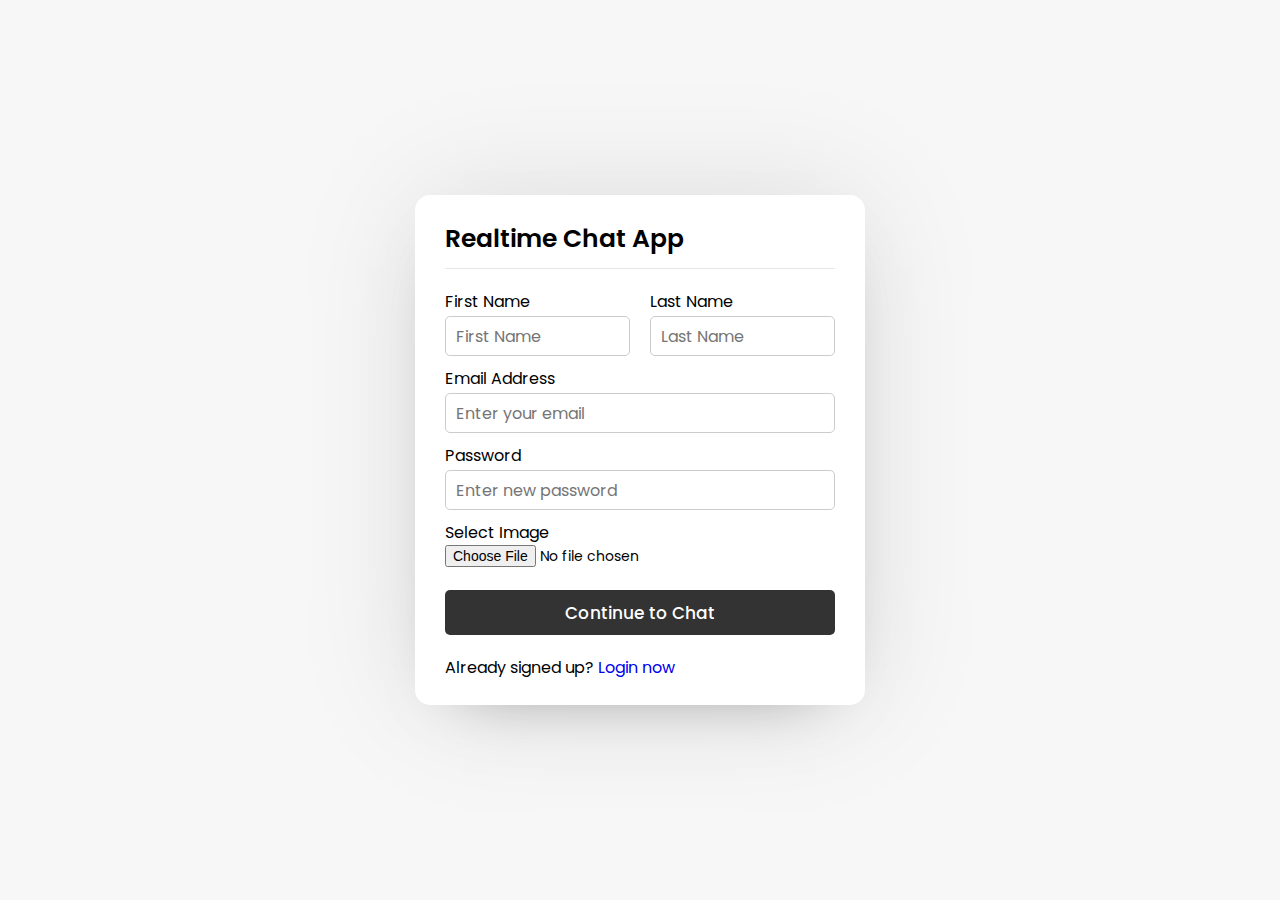
<file: index.html>
<!DOCTYPE html>
<html lang="en">

<head>
    <meta charset="UTF-8">
    <meta http-equiv="X-UA-Compatible" content="IE=edge">
    <meta name="viewport" content="width=device-width, initial-scale=1.0">
    <!-- CSS -->
    <link rel="stylesheet" href="style/style.css">
    <!-- ICON -->
    <link rel="stylesheet" href="https://use.fontawesome.com/releases/v5.15.4/css/all.css"
        integrity="sha384-DyZ88mC6Up2uqS4h/KRgHuoeGwBcD4Ng9SiP4dIRy0EXTlnuz47vAwmeGwVChigm" crossorigin="anonymous">
    <title>Chat Time | signup</title>
</head>

<body>
    <div class="wrapper">
        <section class="form login">
            <header>Realtime Chat App</header>
            <form action="#">
                <div class="error-txt">This is an error message</div>
                <div class="name-details">
                    <div class="field input">
                        <label>First Name</label>
                        <input type="text" placeholder="First Name">
                    </div>
                    <div class="field input">
                        <label>Last Name</label>
                        <input type="text" placeholder="Last Name">
                    </div>
                </div>
                <div class="field input">
                    <label>Email Address</label>
                    <input type="text" placeholder="Enter your email">
                </div>
                <div class="field input">
                    <label>Password</label>
                    <input type="password" placeholder="Enter new password">
                    <i class="far fa-eye"></i>
                </div>
                <div class="field image">
                    <label>Select Image</label>
                    <input type="file">
                </div>
                <div class="field button">
                    <input type="submit" value="Continue to Chat">
                </div>

            </form>
            <div class="link">
                Already signed up?
                <a href="#">Login now</a>
            </div>
        </section>
    </div>
    <script src="javascript/pass-show-hide.js"></script>
</body>

</html>
</file>
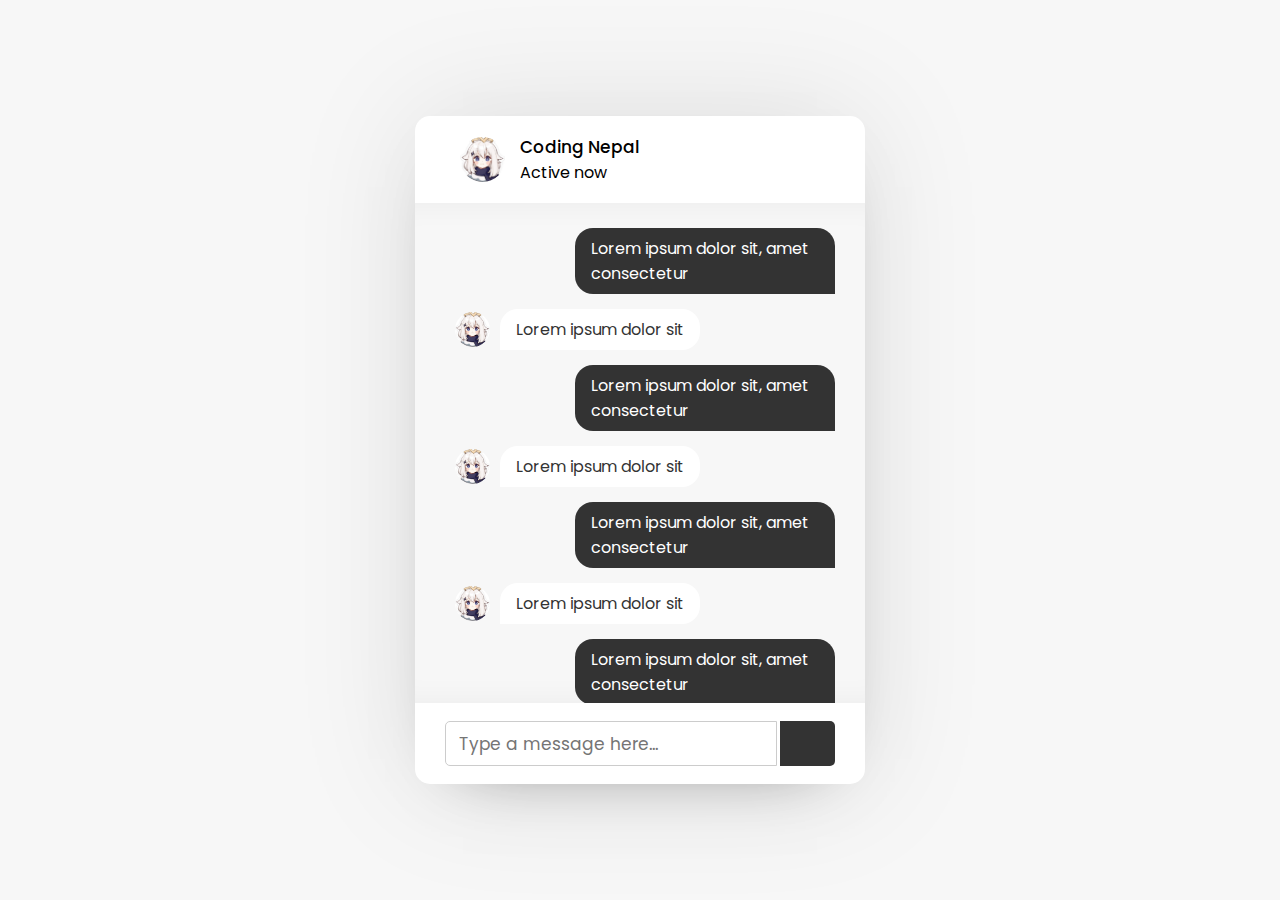
<file: chat.html>
<!DOCTYPE html>
<html lang="en">

<head>
    <meta charset="UTF-8">
    <meta http-equiv="X-UA-Compatible" content="IE=edge">
    <meta name="viewport" content="width=device-width, initial-scale=1.0">
    <!-- CSS -->
    <link rel="stylesheet" href="style/style.css">
    <!-- ICON -->
    <link rel="stylesheet" href="https://use.fontawesome.com/releases/v5.15.4/css/all.css"
        integrity="sha384-DyZ88mC6Up2uqS4h/KRgHuoeGwBcD4Ng9SiP4dIRy0EXTlnuz47vAwmeGwVChigm" crossorigin="anonymous">
    <title>Chat Time</title>
</head>

<body>
    <div class="wrapper">
        <section class="chat-area">
            <header>
                <a href="#" class="back-icon"><i class="fas fa-arrow-left"></i></a>
                <img src="img.jpg" alt="">
                <div class="details">
                    <span>Coding Nepal</span>
                    <p>Active now</p>
                </div>

            </header>
            <div class="chat-box">
                <div class="chat outgoing">
                    <div class="details">
                        <p>Lorem ipsum dolor sit, amet consectetur</p>
                    </div>
                </div>
                <div class="chat incoming">
                    <img src="img.jpg" alt="">
                    <div class="details">
                        <p>Lorem ipsum dolor sit</p>
                    </div>
                </div>

                <div class="chat outgoing">
                    <div class="details">
                        <p>Lorem ipsum dolor sit, amet consectetur</p>
                    </div>
                </div>
                <div class="chat incoming">
                    <img src="img.jpg" alt="">
                    <div class="details">
                        <p>Lorem ipsum dolor sit</p>
                    </div>
                </div>

                <div class="chat outgoing">
                    <div class="details">
                        <p>Lorem ipsum dolor sit, amet consectetur</p>
                    </div>
                </div>
                <div class="chat incoming">
                    <img src="img.jpg" alt="">
                    <div class="details">
                        <p>Lorem ipsum dolor sit</p>
                    </div>
                </div>

                <div class="chat outgoing">
                    <div class="details">
                        <p>Lorem ipsum dolor sit, amet consectetur</p>
                    </div>
                </div>
                <div class="chat incoming">
                    <img src="img.jpg" alt="">
                    <div class="details">
                        <p>Lorem ipsum dolor sit</p>
                    </div>
                </div>
            </div>
            <form action="#" class="typing-area">
                <input type="text" placeholder="Type a message here...">
                <button>
                    <i class="fab fa-telegram-plane"></i>
                </button>
            </form>
        </section>
    </div>
</body>

</html>
</file>
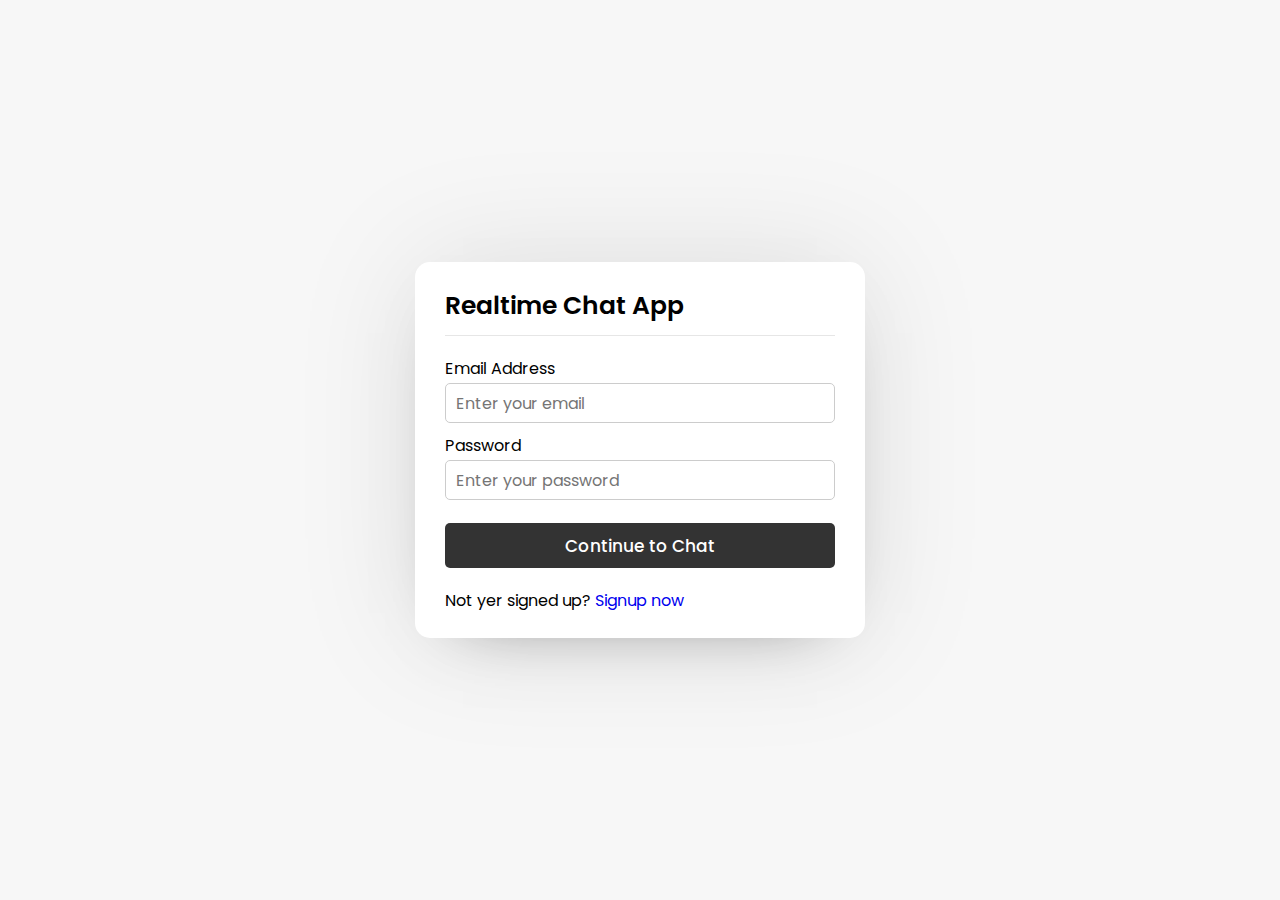
<file: login.html>
<!DOCTYPE html>
<html lang="en">

<head>
    <meta charset="UTF-8">
    <meta http-equiv="X-UA-Compatible" content="IE=edge">
    <meta name="viewport" content="width=device-width, initial-scale=1.0">
    <!-- CSS -->
    <link rel="stylesheet" href="style/style.css">
    <!-- ICON -->
    <link rel="stylesheet" href="https://use.fontawesome.com/releases/v5.15.4/css/all.css"
        integrity="sha384-DyZ88mC6Up2uqS4h/KRgHuoeGwBcD4Ng9SiP4dIRy0EXTlnuz47vAwmeGwVChigm" crossorigin="anonymous">
    <title>Chat Time | login</title>
</head>

<body>
    <div class="wrapper">
        <section class="form login">
            <header>Realtime Chat App</header>
            <form action="#">
                <div class="error-txt">This is an error message</div>
                <div class="field input">
                    <label>Email Address</label>
                    <input type="text" placeholder="Enter your email">
                </div>
                <div class="field input">
                    <label>Password</label>
                    <input type="password" placeholder="Enter your password">
                    <i class="far fa-eye"></i>
                </div>
                <div class="field button">
                    <input type="submit" value="Continue to Chat">
                </div>

            </form>
            <div class="link">
                Not yer signed up?
                <a href="#">Signup now</a>
            </div>
        </section>
    </div>
    <script src="javascript/pass-show-hide.js"></script>
</body>

</html>
</file>
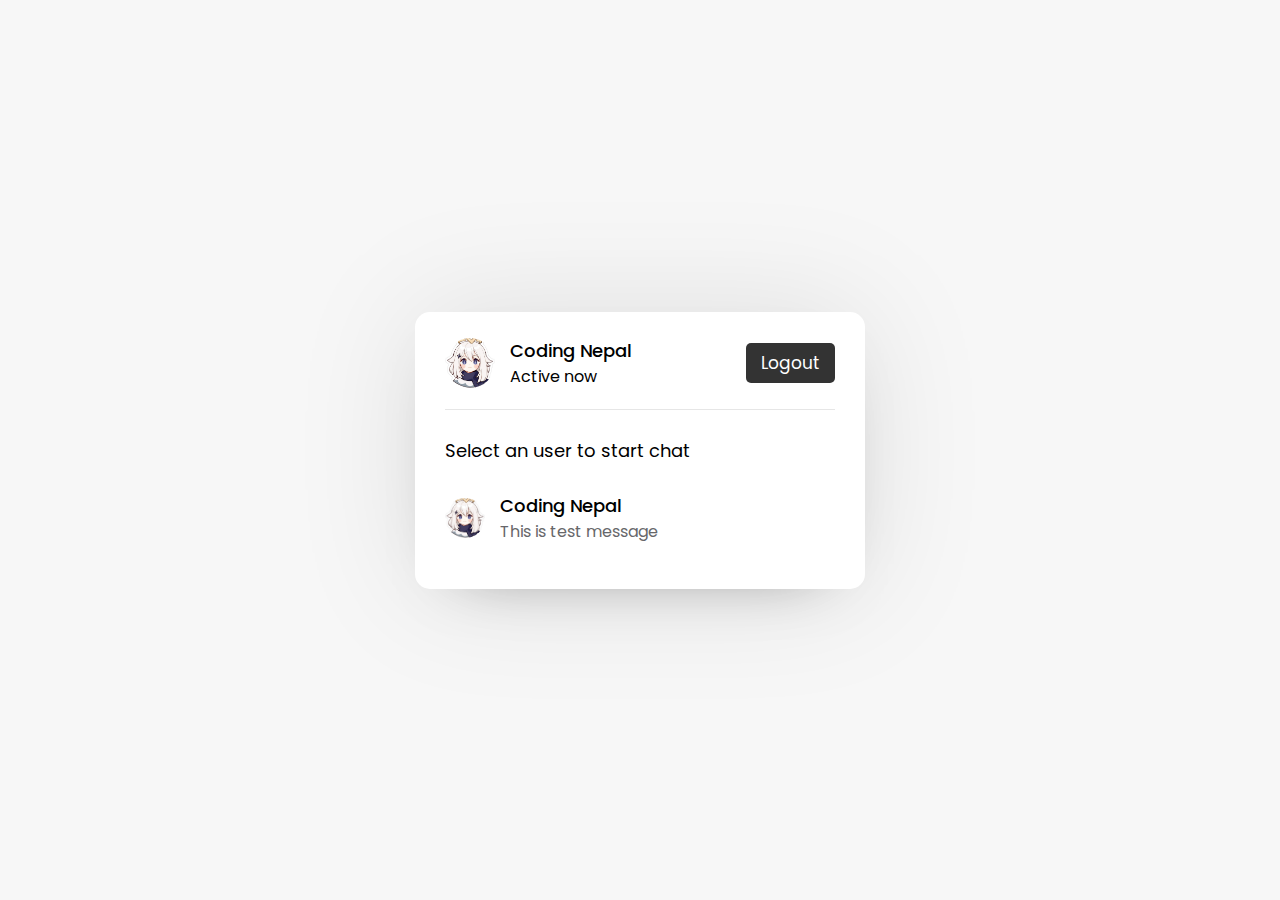
<file: users.html>
<!DOCTYPE html>
<html lang="en">

<head>
    <meta charset="UTF-8">
    <meta http-equiv="X-UA-Compatible" content="IE=edge">
    <meta name="viewport" content="width=device-width, initial-scale=1.0">
    <!-- CSS -->
    <link rel="stylesheet" href="style/style.css">
    <!-- ICON -->
    <link rel="stylesheet" href="https://use.fontawesome.com/releases/v5.15.4/css/all.css"
        integrity="sha384-DyZ88mC6Up2uqS4h/KRgHuoeGwBcD4Ng9SiP4dIRy0EXTlnuz47vAwmeGwVChigm" crossorigin="anonymous">
    <title>Chat Time</title>
</head>

<body>
    <div class="wrapper">
        <section class="users">
            <header>
                <div class="content">
                    <img src="img.jpg" alt="">
                    <div class="details">
                        <span>Coding Nepal</span>
                        <p>Active now</p>
                    </div>
                </div>
                <a href="#" class="logout">Logout</a>
            </header>
            <div class="search">
                <span class="text">Select an user to start chat</span>
                <input type="text" placeholder="Enter name to search...">
                <button><i class="fas fa-search"></i></button>
            </div>
            <div class="users-list">
                <a href="#">
                    <div class="content">
                        <img src="img.jpg" alt="">
                        <div class="details">
                            <span>Coding Nepal</span>
                            <p>This is test message</p>
                        </div>
                    </div>
                    <div class="status-dot"><i class="fas fa-circle"></i></div>
                </a>


            </div>


        </section>
    </div>
    <script src="javascript/users.js"></script>
</body>

</html>
</file>
<file: style/style.css>
@import url("https://fonts.googleapis.com/css2?family=Poppins:wght@200;300;400;500;600;700&display=swap");
* {
  margin: 0;
  padding: 0;
  box-sizing: border-box;
  text-decoration: none;
  font-family: 'Poppins', sans-serif;
}

body {
  display: flex;
  align-items: center;
  justify-content: center;
  min-height: 100vh;
  background: #f7f7f7;
}

.wrapper {
  background: #fff;
  width: 450px;
  border-radius: 15px;
  box-shadow: 0 0 128px 0 rgba(0, 0, 0, 0.1), 0 23px 64px -48px rgba(0, 0, 0, 0.5);
}

.form {
  padding: 25px 30px;
}

.form header {
  font-size: 25px;
  font-weight: 600;
  padding-bottom: 10px;
  border-bottom: 1px solid #e6e6e6;
}

.form form {
  margin: 20px 0;
}

.form form .error-txt {
  color: #721c24;
  background: #f8d7da;
  padding: 8px 10px;
  text-align: center;
  border-radius: 5px;
  margin-bottom: 10px;
  border: 1px solid #f5c6cb;
  display: none;
}

.form form .name-details {
  display: flex;
}

.form form .name-details .field:first-child {
  margin-right: 10px;
}

.form form .name-details .field:last-child {
  margin-left: 10px;
}

.form form .field {
  display: flex;
  position: relative;
  flex-direction: column;
  margin-bottom: 10px;
}

.form form .field i {
  position: absolute;
  right: 15px;
  color: #ccc;
  top: 70%;
  transform: translateY(-50%);
  cursor: pointer;
}

.form form .field i.active::before {
  color: #333;
  content: "\f070";
}

.form form .input label {
  margin-bottom: 2px;
}

.form form .input input {
  height: 40px;
  width: 100%;
  font-size: 16px;
  padding: 0 10px;
  border: 1px solid #ccc;
  border-radius: 5px;
}

.form form .image input {
  font-size: 14px;
}

.form form .button input {
  margin-top: 13px;
  height: 45px;
  border: none;
  font-size: 17px;
  font-weight: 500;
  background: #333;
  color: #fff;
  border-radius: 5px;
  cursor: pointer;
}

.form form .link {
  text-align: center;
  margin: 10px 0;
  font-size: 17px;
}

.form form .link a {
  color: #333;
}

.form form .link a:hover {
  text-decoration: none;
}

.wrapper img {
  object-fit: cover;
  border-radius: 50%;
}

.users {
  padding: 25px 30px;
}

.users header, .users .users-list a {
  display: flex;
  align-items: center;
  justify-content: space-between;
  border-bottom: 1px solid #e6e6e6;
  padding-bottom: 20px;
}

.users header .content, .users .users-list a .content {
  display: flex;
  align-items: center;
}

.users header .content img, .users .users-list a .content img {
  height: 50px;
  width: 50px;
}

.users header .details, .users .users-list a .details {
  margin-left: 15px;
}

.users header .details span, .users .users-list a .details span {
  font-size: 18px;
  font-weight: 500;
}

.users header .logout, .users .users-list a .logout {
  color: #fff;
  font-size: 17px;
  padding: 7px 15px;
  background: #333;
  border-radius: 5px;
}

.users .search {
  position: relative;
  margin: 20px 0;
  display: flex;
  align-items: center;
  justify-content: space-between;
}

.users .search .text {
  font-size: 18px;
}

.users .search input {
  position: absolute;
  height: 42px;
  width: calc(100% - 50px);
  border: 1px solid #ccc;
  padding: 0 13px;
  font-size: 16px;
  outline: none;
  opacity: 0;
  pointer-events: none;
  transition: all 0.3s ease;
}

.users .search input.active {
  opacity: 1;
  pointer-events: auto;
}

.users .search button {
  width: 47px;
  height: 42px;
  border: none;
  outline: none;
  color: #333;
  background: #fff;
  border-radius: 0 5px 5px 0;
  cursor: pointer;
  font-size: 17px;
  transition: all 0.2s ease;
}

.users .search button.active {
  color: #fff;
  background: #333;
}

.users .search button.active i::before {
  content: "\f00d";
}

.users .users-list {
  max-height: 350px;
  overflow-y: auto;
}

.users .users-list::-webkit-scrollbar {
  width: 0px;
}

.users .users-list a {
  margin-bottom: 10px;
  page-break-after: 10px;
  padding-right: 15px;
  border-bottom-color: #f1f1f1;
  color: black;
}

.users .users-list a:last-child {
  border-bottom: none;
  margin-bottom: 0px;
}

.users .users-list a .content img {
  height: 40px;
  width: 40px;
}

.users .users-list a .content p {
  color: #67676a;
}

.users .users-list a .status-dot {
  font-size: 12px;
  color: #468664;
}

.users .users-list a .status-dot.offine {
  color: #ccc;
}

.chat-area header {
  display: flex;
  align-items: center;
  padding: 18px 30px;
}

.chat-area header .back-icon {
  font-size: 18px;
  color: #333;
}

.chat-area header img {
  height: 45px;
  width: 45px;
  margin: 0 15px;
}

.chat-area header span {
  font-size: 17px;
  font-weight: 500;
}

.chat-area .chat-box {
  height: 500px;
  background: #f7f7f7;
  padding: 10px 30px 20px 30px;
  box-shadow: inset 0 32px 32px -32px rgba(0, 0, 0, 0.05), inset 0 -32px 32px -32px rgba(0, 0, 0, 0.05);
  overflow-y: auto;
}

.chat-area .chat-box::-webkit-scrollbar {
  width: 0px;
}

.chat-area .chat-box .chat {
  margin: 15px 0;
}

.chat-area .chat-box .chat p {
  padding: 8px 16px;
  box-shadow: inset 0 0 32px rgba(0, 0, 0, 0.08), inset 0 16px -16px rgba(0, 0, 0, 0.1);
  word-wrap: break-word;
}

.chat-area .chat-box .outgoing {
  display: flex;
}

.chat-area .chat-box .outgoing .details {
  margin-left: auto;
  max-width: calc(100% - 130px);
}

.chat-area .chat-box .outgoing .details p {
  background: #333;
  color: #fff;
  border-radius: 18px 18px 0 18px;
}

.chat-area .chat-box .incoming {
  display: flex;
  align-items: center;
  margin-left: 10px;
}

.chat-area .chat-box .incoming img {
  height: 35px;
  width: 35px;
}

.chat-area .chat-box .incoming .details {
  margin-left: 10px;
  margin-right: auto;
  max-width: calc(100% - 130px);
}

.chat-area .chat-box .incoming .details p {
  color: #333;
  background: #fff;
  border-radius: 18px 18px 18px 0;
}

.chat-area .typing-area {
  padding: 18px 30px;
  display: flex;
  justify-content: space-between;
}

.chat-area .typing-area input {
  height: 45px;
  width: calc(100% - 58px);
  font-size: 17px;
  border: 1px solid #ccc;
  padding: 0 13px;
  border-radius: 5px 0 0 5px;
  outline: none;
}

.chat-area .typing-area button {
  width: 55px;
  border: none;
  outline: none;
  border-radius: 0 5px 5px 0;
  color: #fff;
  background: #333;
  cursor: pointer;
}
</file>
